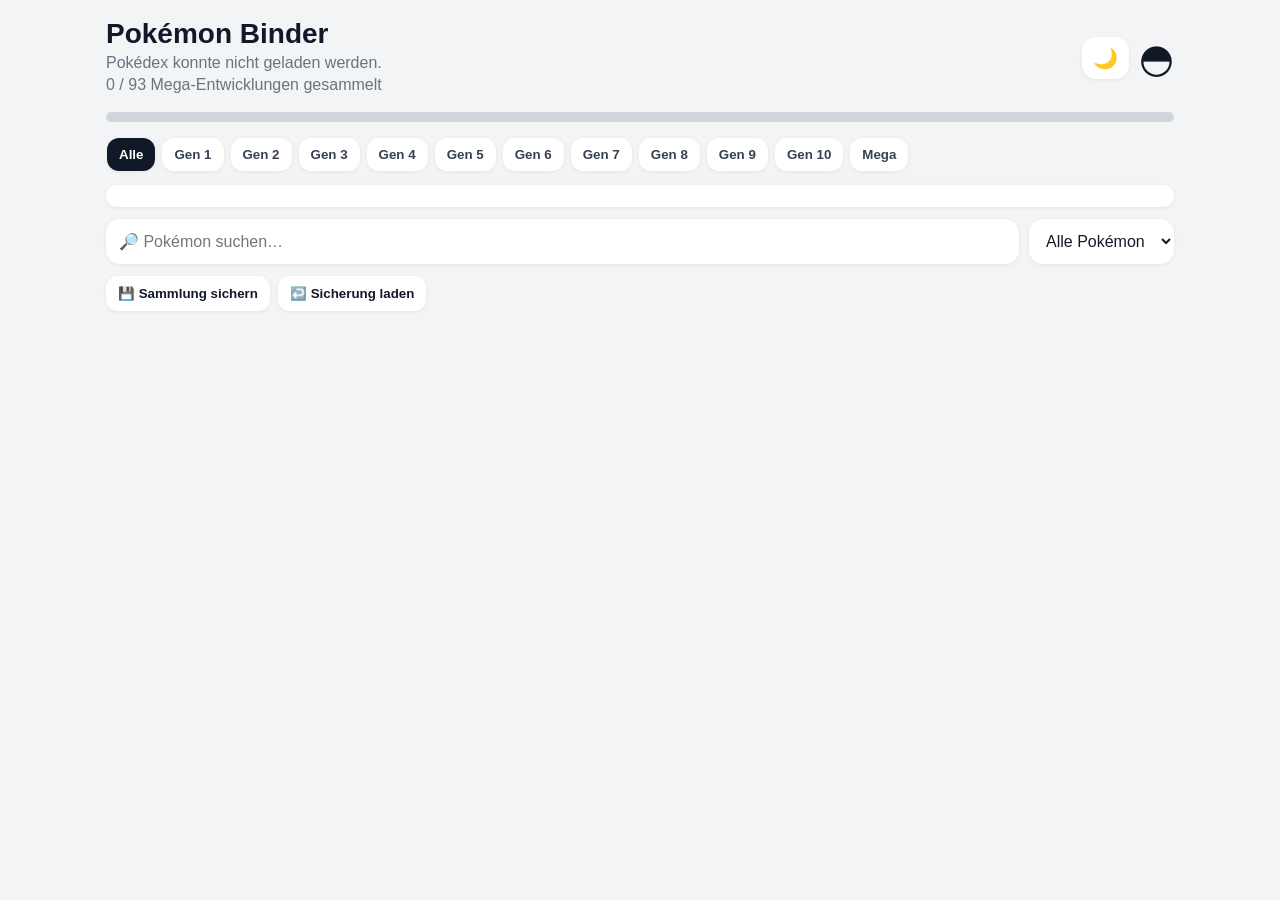
<file: index.html>
<!doctype html><html lang="de"><head><meta charset="UTF-8"><meta name="viewport" content="width=device-width,initial-scale=1,viewport-fit=cover"><meta name="theme-color" content="#111827"><meta http-equiv="Cache-Control" content="no-cache"><title>Pokémon Binder</title><link rel="stylesheet" href="style.css?v=15"></head><body><main id="binderApp" class="app"><header><div><h1>Pokémon Binder</h1><p id="progress">0 / 1025 Pokémon gesammelt</p><p id="megaProgress">0 / 93 Mega-Entwicklungen gesammelt</p></div><div class="header-actions"><button id="themeToggle" class="theme-btn" aria-label="Dark Mode umschalten">🌙</button><div class="ball">◓</div></div></header><section class="progress"><div id="bar"></div></section><div class="generation-filter"><button data-gen="all" class="active">Alle</button><button data-gen="1">Gen 1</button><button data-gen="2">Gen 2</button><button data-gen="3">Gen 3</button><button data-gen="4">Gen 4</button><button data-gen="5">Gen 5</button><button data-gen="6">Gen 6</button><button data-gen="7">Gen 7</button><button data-gen="8">Gen 8</button><button data-gen="9">Gen 9</button><button data-gen="10">Gen 10</button><button data-gen="mega">Mega</button></div><div id="genProgress" class="gen-progress"></div><div class="controls"><input id="search" placeholder="🔎 Pokémon suchen…" autocomplete="off"><select id="filter"><option value="all">Alle Pokémon</option><option value="owned">✓ Habe ich</option><option value="missing">○ Fehlen mir</option></select></div><div class="backup"><button id="export">💾 Sammlung sichern</button><button id="import">↩️ Sicherung laden</button><input id="file" type="file" accept="application/json" hidden></div><section id="grid" class="grid"></section></main><script src="app.js?v=33"></script><script src="german-fix.js?v=1"></script></body></html>
</file>
<file: style.css>
*{box-sizing:border-box}body{margin:0;font-family:-apple-system,BlinkMacSystemFont,"SF Pro Display",sans-serif;background:#f3f4f6;color:#111827;transition:.2s}.app{max-width:1100px;margin:auto;padding:calc(18px + env(safe-area-inset-top)) 16px 30px}header{display:flex;justify-content:space-between;align-items:center;margin-bottom:14px}h1{margin:0;font-size:28px}.header-actions{display:flex;align-items:center;gap:10px}.ball{font-size:40px}.theme-btn{border:0;border-radius:14px;background:white;padding:9px 11px;font-size:20px;box-shadow:0 1px 4px #0001;cursor:pointer}p{margin:4px 0;color:#6b7280}.progress{height:10px;background:#d1d5db;border-radius:99px;overflow:hidden;margin-bottom:14px}.progress div{height:100%;width:0;background:#111827;transition:.25s}.generation-filter{display:flex;gap:7px;overflow-x:auto;padding:2px 1px 10px;margin-bottom:4px;scrollbar-width:none}.generation-filter::-webkit-scrollbar{display:none}.generation-filter button{border:0;border-radius:12px;background:white;padding:9px 12px;white-space:nowrap;box-shadow:0 1px 4px #0001;font-weight:700;color:#374151}.generation-filter button.active{background:#111827;color:white}.gen-progress{background:white;border-radius:14px;padding:11px 12px;margin-bottom:12px;font-size:13px;font-weight:600;line-height:1.7;box-shadow:0 1px 4px #0001}.controls{display:flex;gap:10px;margin-bottom:12px}input,select{border:0;border-radius:14px;background:white;padding:13px;font-size:16px;box-shadow:0 1px 4px #0001;color:#111827}input{flex:1;min-width:0}select{width:145px}.backup{display:flex;gap:8px;margin-bottom:18px}.backup button{border:0;border-radius:12px;padding:10px 12px;background:white;box-shadow:0 1px 4px #0001;font-weight:700;color:#111827}.grid{display:grid;grid-template-columns:repeat(3,1fr);gap:10px}.card{background:white;border-radius:18px;padding:10px;text-align:center;box-shadow:0 2px 8px #0001;cursor:pointer;position:relative}.card.owned{outline:3px solid #22c55e}.card img{width:100%;aspect-ratio:1;object-fit:contain;background:#f9fafb;border-radius:12px}.num{font-size:12px;color:#9ca3af;margin-top:5px}.name{font-weight:700}.status{font-size:12px;color:#6b7280;margin-top:3px}.check{position:absolute;right:8px;top:8px;background:#22c55e;color:white;border-radius:50%;width:25px;height:25px;display:grid;place-items:center;font-size:15px}@media(min-width:650px){.grid{grid-template-columns:repeat(6,1fr)}}body.dark{background:#111827;color:#f9fafb}body.dark p{color:#9ca3af}body.dark .theme-btn,body.dark .generation-filter button,body.dark .gen-progress,body.dark input,body.dark select,body.dark .backup button,body.dark .card{background:#1f2937;color:#f9fafb}body.dark .generation-filter button{color:#d1d5db}body.dark .generation-filter button.active{background:#f9fafb;color:#111827}body.dark .progress{background:#374151}body.dark .progress div{background:#f9fafb}body.dark .card img{background:#111827}body.dark .num,body.dark .status{color:#9ca3af}body.dark .gen-stat b{color:#f9fafb}body.dark .gen-stat i{background:#374151}body.dark .gen-stat em{background:#f9fafb}
</file>
